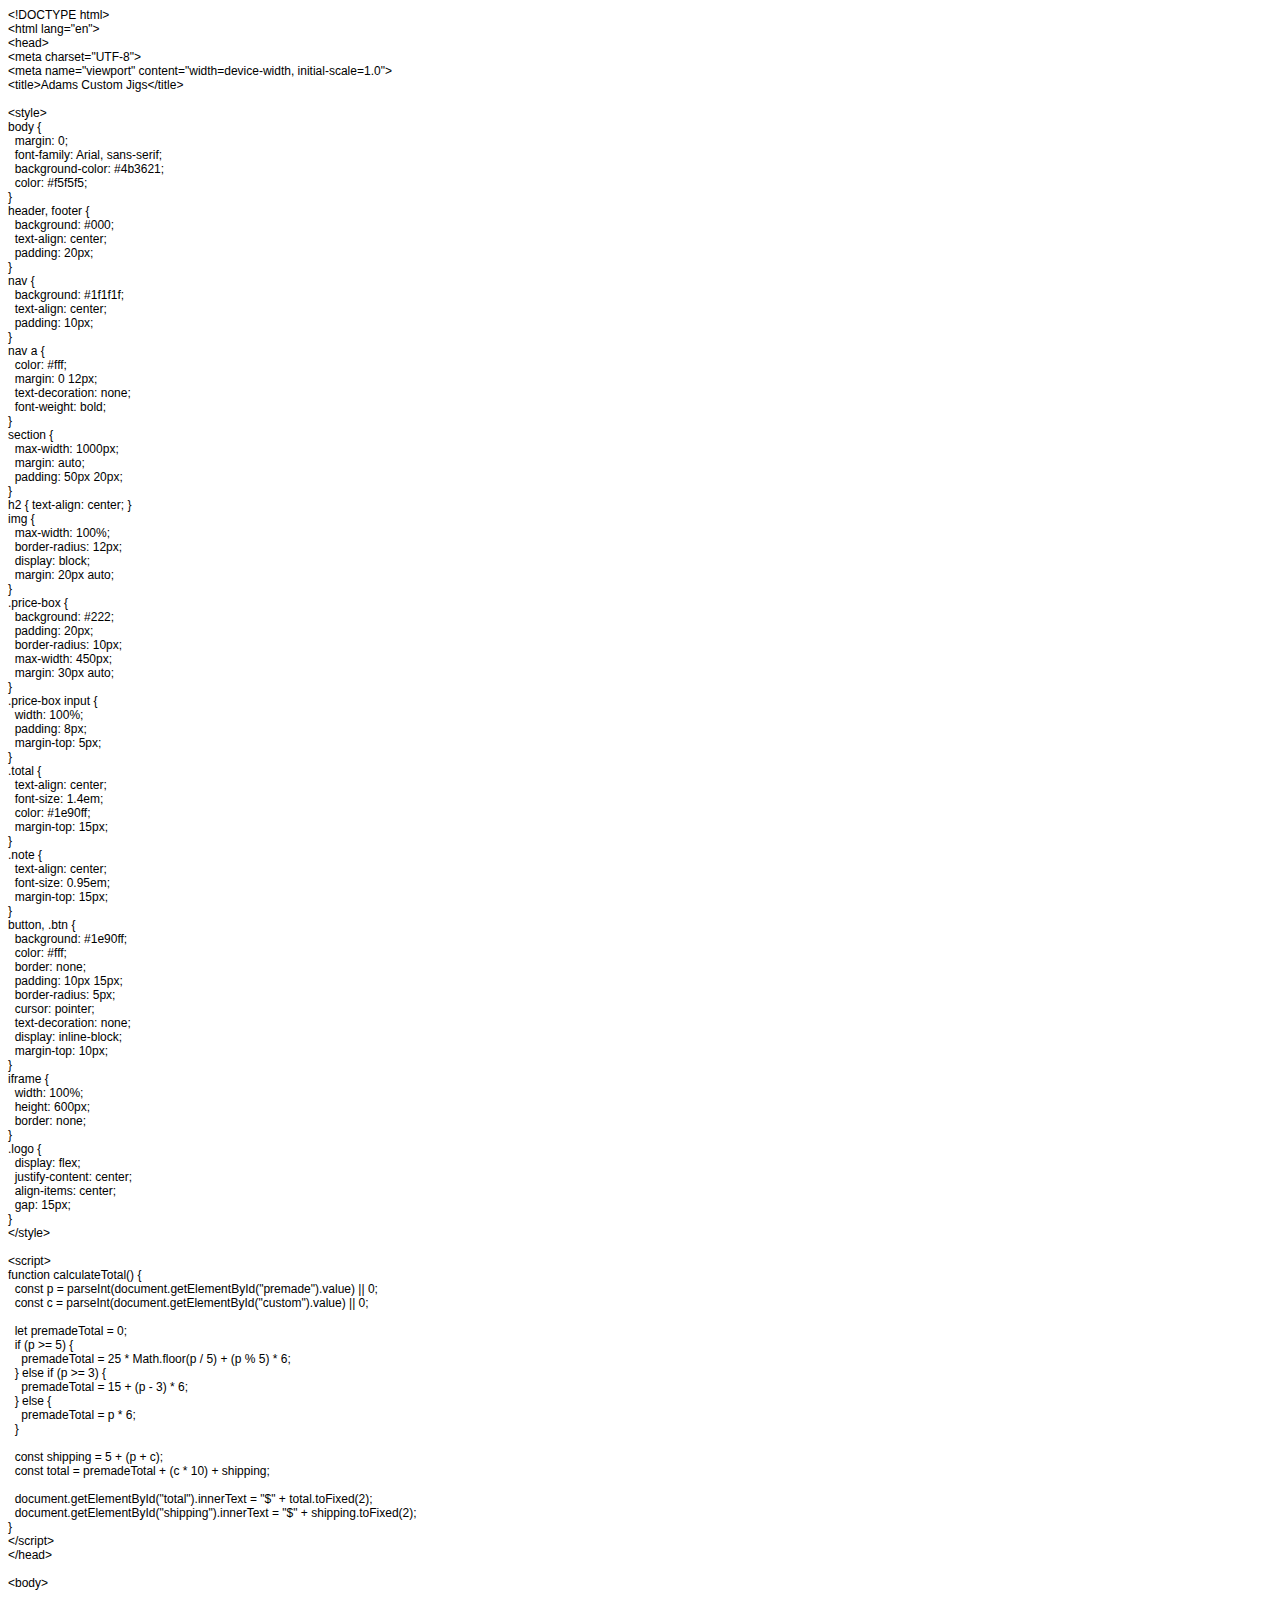
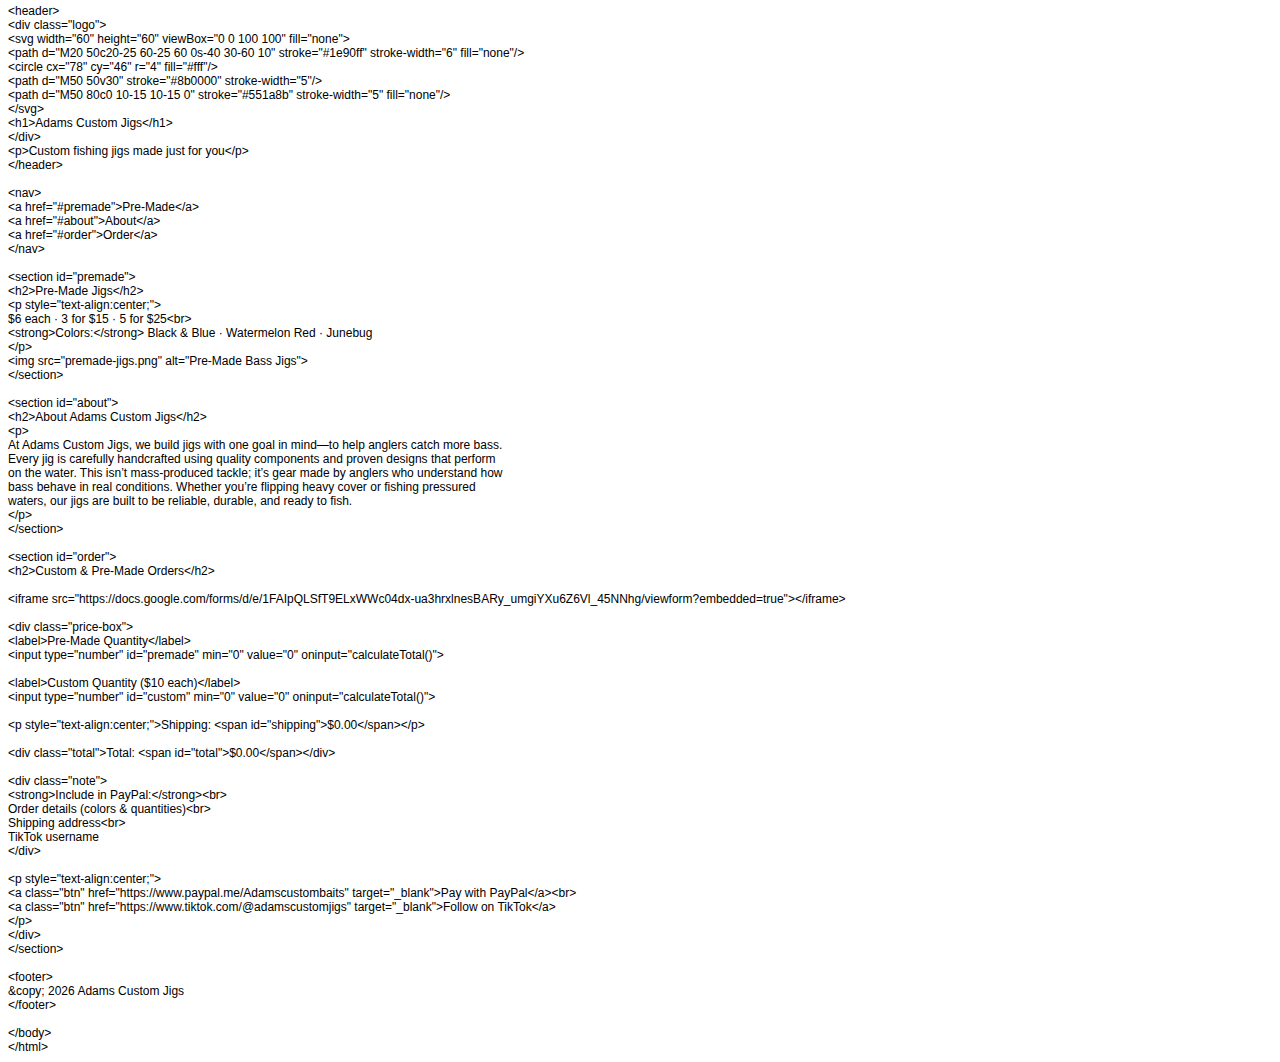
<file: index.html>
<!DOCTYPE html PUBLIC "-//W3C//DTD HTML 4.01//EN" "http://www.w3.org/TR/html4/strict.dtd">
<html>
<head>
  <meta http-equiv="Content-Type" content="text/html; charset=utf-8">
  <meta http-equiv="Content-Style-Type" content="text/css">
  <title></title>
  <meta name="Generator" content="Cocoa HTML Writer">
  <meta name="CocoaVersion" content="2575.7">
  <style type="text/css">
    p.p1 {margin: 0.0px 0.0px 0.0px 0.0px; font: 12.0px Helvetica}
    p.p2 {margin: 0.0px 0.0px 0.0px 0.0px; font: 12.0px Helvetica; min-height: 14.0px}
  </style>
</head>
<body>
<p class="p1">&lt;!DOCTYPE html&gt;</p>
<p class="p1">&lt;html lang="en"&gt;</p>
<p class="p1">&lt;head&gt;</p>
<p class="p1">&lt;meta charset="UTF-8"&gt;</p>
<p class="p1">&lt;meta name="viewport" content="width=device-width, initial-scale=1.0"&gt;</p>
<p class="p1">&lt;title&gt;Adams Custom Jigs&lt;/title&gt;</p>
<p class="p2"><br></p>
<p class="p1">&lt;style&gt;</p>
<p class="p1">body {</p>
<p class="p1"><span class="Apple-converted-space">  </span>margin: 0;</p>
<p class="p1"><span class="Apple-converted-space">  </span>font-family: Arial, sans-serif;</p>
<p class="p1"><span class="Apple-converted-space">  </span>background-color: #4b3621;</p>
<p class="p1"><span class="Apple-converted-space">  </span>color: #f5f5f5;</p>
<p class="p1">}</p>
<p class="p1">header, footer {</p>
<p class="p1"><span class="Apple-converted-space">  </span>background: #000;</p>
<p class="p1"><span class="Apple-converted-space">  </span>text-align: center;</p>
<p class="p1"><span class="Apple-converted-space">  </span>padding: 20px;</p>
<p class="p1">}</p>
<p class="p1">nav {</p>
<p class="p1"><span class="Apple-converted-space">  </span>background: #1f1f1f;</p>
<p class="p1"><span class="Apple-converted-space">  </span>text-align: center;</p>
<p class="p1"><span class="Apple-converted-space">  </span>padding: 10px;</p>
<p class="p1">}</p>
<p class="p1">nav a {</p>
<p class="p1"><span class="Apple-converted-space">  </span>color: #fff;</p>
<p class="p1"><span class="Apple-converted-space">  </span>margin: 0 12px;</p>
<p class="p1"><span class="Apple-converted-space">  </span>text-decoration: none;</p>
<p class="p1"><span class="Apple-converted-space">  </span>font-weight: bold;</p>
<p class="p1">}</p>
<p class="p1">section {</p>
<p class="p1"><span class="Apple-converted-space">  </span>max-width: 1000px;</p>
<p class="p1"><span class="Apple-converted-space">  </span>margin: auto;</p>
<p class="p1"><span class="Apple-converted-space">  </span>padding: 50px 20px;</p>
<p class="p1">}</p>
<p class="p1">h2 { text-align: center; }</p>
<p class="p1">img {</p>
<p class="p1"><span class="Apple-converted-space">  </span>max-width: 100%;</p>
<p class="p1"><span class="Apple-converted-space">  </span>border-radius: 12px;</p>
<p class="p1"><span class="Apple-converted-space">  </span>display: block;</p>
<p class="p1"><span class="Apple-converted-space">  </span>margin: 20px auto;</p>
<p class="p1">}</p>
<p class="p1">.price-box {</p>
<p class="p1"><span class="Apple-converted-space">  </span>background: #222;</p>
<p class="p1"><span class="Apple-converted-space">  </span>padding: 20px;</p>
<p class="p1"><span class="Apple-converted-space">  </span>border-radius: 10px;</p>
<p class="p1"><span class="Apple-converted-space">  </span>max-width: 450px;</p>
<p class="p1"><span class="Apple-converted-space">  </span>margin: 30px auto;</p>
<p class="p1">}</p>
<p class="p1">.price-box input {</p>
<p class="p1"><span class="Apple-converted-space">  </span>width: 100%;</p>
<p class="p1"><span class="Apple-converted-space">  </span>padding: 8px;</p>
<p class="p1"><span class="Apple-converted-space">  </span>margin-top: 5px;</p>
<p class="p1">}</p>
<p class="p1">.total {</p>
<p class="p1"><span class="Apple-converted-space">  </span>text-align: center;</p>
<p class="p1"><span class="Apple-converted-space">  </span>font-size: 1.4em;</p>
<p class="p1"><span class="Apple-converted-space">  </span>color: #1e90ff;</p>
<p class="p1"><span class="Apple-converted-space">  </span>margin-top: 15px;</p>
<p class="p1">}</p>
<p class="p1">.note {</p>
<p class="p1"><span class="Apple-converted-space">  </span>text-align: center;</p>
<p class="p1"><span class="Apple-converted-space">  </span>font-size: 0.95em;</p>
<p class="p1"><span class="Apple-converted-space">  </span>margin-top: 15px;</p>
<p class="p1">}</p>
<p class="p1">button, .btn {</p>
<p class="p1"><span class="Apple-converted-space">  </span>background: #1e90ff;</p>
<p class="p1"><span class="Apple-converted-space">  </span>color: #fff;</p>
<p class="p1"><span class="Apple-converted-space">  </span>border: none;</p>
<p class="p1"><span class="Apple-converted-space">  </span>padding: 10px 15px;</p>
<p class="p1"><span class="Apple-converted-space">  </span>border-radius: 5px;</p>
<p class="p1"><span class="Apple-converted-space">  </span>cursor: pointer;</p>
<p class="p1"><span class="Apple-converted-space">  </span>text-decoration: none;</p>
<p class="p1"><span class="Apple-converted-space">  </span>display: inline-block;</p>
<p class="p1"><span class="Apple-converted-space">  </span>margin-top: 10px;</p>
<p class="p1">}</p>
<p class="p1">iframe {</p>
<p class="p1"><span class="Apple-converted-space">  </span>width: 100%;</p>
<p class="p1"><span class="Apple-converted-space">  </span>height: 600px;</p>
<p class="p1"><span class="Apple-converted-space">  </span>border: none;</p>
<p class="p1">}</p>
<p class="p1">.logo {</p>
<p class="p1"><span class="Apple-converted-space">  </span>display: flex;</p>
<p class="p1"><span class="Apple-converted-space">  </span>justify-content: center;</p>
<p class="p1"><span class="Apple-converted-space">  </span>align-items: center;</p>
<p class="p1"><span class="Apple-converted-space">  </span>gap: 15px;</p>
<p class="p1">}</p>
<p class="p1">&lt;/style&gt;</p>
<p class="p2"><br></p>
<p class="p1">&lt;script&gt;</p>
<p class="p1">function calculateTotal() {</p>
<p class="p1"><span class="Apple-converted-space">  </span>const p = parseInt(document.getElementById("premade").value) || 0;</p>
<p class="p1"><span class="Apple-converted-space">  </span>const c = parseInt(document.getElementById("custom").value) || 0;</p>
<p class="p2"><br></p>
<p class="p1"><span class="Apple-converted-space">  </span>let premadeTotal = 0;</p>
<p class="p1"><span class="Apple-converted-space">  </span>if (p &gt;= 5) {</p>
<p class="p1"><span class="Apple-converted-space">    </span>premadeTotal = 25 * Math.floor(p / 5) + (p % 5) * 6;</p>
<p class="p1"><span class="Apple-converted-space">  </span>} else if (p &gt;= 3) {</p>
<p class="p1"><span class="Apple-converted-space">    </span>premadeTotal = 15 + (p - 3) * 6;</p>
<p class="p1"><span class="Apple-converted-space">  </span>} else {</p>
<p class="p1"><span class="Apple-converted-space">    </span>premadeTotal = p * 6;</p>
<p class="p1"><span class="Apple-converted-space">  </span>}</p>
<p class="p2"><br></p>
<p class="p1"><span class="Apple-converted-space">  </span>const shipping = 5 + (p + c);</p>
<p class="p1"><span class="Apple-converted-space">  </span>const total = premadeTotal + (c * 10) + shipping;</p>
<p class="p2"><br></p>
<p class="p1"><span class="Apple-converted-space">  </span>document.getElementById("total").innerText = "$" + total.toFixed(2);</p>
<p class="p1"><span class="Apple-converted-space">  </span>document.getElementById("shipping").innerText = "$" + shipping.toFixed(2);</p>
<p class="p1">}</p>
<p class="p1">&lt;/script&gt;</p>
<p class="p1">&lt;/head&gt;</p>
<p class="p2"><br></p>
<p class="p1">&lt;body&gt;</p>
<p class="p2"><br></p>
<p class="p1">&lt;header&gt;</p>
<p class="p1">&lt;div class="logo"&gt;</p>
<p class="p1">&lt;svg width="60" height="60" viewBox="0 0 100 100" fill="none"&gt;</p>
<p class="p1">&lt;path d="M20 50c20-25 60-25 60 0s-40 30-60 10" stroke="#1e90ff" stroke-width="6" fill="none"/&gt;</p>
<p class="p1">&lt;circle cx="78" cy="46" r="4" fill="#fff"/&gt;</p>
<p class="p1">&lt;path d="M50 50v30" stroke="#8b0000" stroke-width="5"/&gt;</p>
<p class="p1">&lt;path d="M50 80c0 10-15 10-15 0" stroke="#551a8b" stroke-width="5" fill="none"/&gt;</p>
<p class="p1">&lt;/svg&gt;</p>
<p class="p1">&lt;h1&gt;Adams Custom Jigs&lt;/h1&gt;</p>
<p class="p1">&lt;/div&gt;</p>
<p class="p1">&lt;p&gt;Custom fishing jigs made just for you&lt;/p&gt;</p>
<p class="p1">&lt;/header&gt;</p>
<p class="p2"><br></p>
<p class="p1">&lt;nav&gt;</p>
<p class="p1">&lt;a href="#premade"&gt;Pre-Made&lt;/a&gt;</p>
<p class="p1">&lt;a href="#about"&gt;About&lt;/a&gt;</p>
<p class="p1">&lt;a href="#order"&gt;Order&lt;/a&gt;</p>
<p class="p1">&lt;/nav&gt;</p>
<p class="p2"><br></p>
<p class="p1">&lt;section id="premade"&gt;</p>
<p class="p1">&lt;h2&gt;Pre-Made Jigs&lt;/h2&gt;</p>
<p class="p1">&lt;p style="text-align:center;"&gt;</p>
<p class="p1">$6 each · 3 for $15 · 5 for $25&lt;br&gt;</p>
<p class="p1">&lt;strong&gt;Colors:&lt;/strong&gt; Black &amp; Blue · Watermelon Red · Junebug</p>
<p class="p1">&lt;/p&gt;</p>
<p class="p1">&lt;img src="premade-jigs.png" alt="Pre-Made Bass Jigs"&gt;</p>
<p class="p1">&lt;/section&gt;</p>
<p class="p2"><br></p>
<p class="p1">&lt;section id="about"&gt;</p>
<p class="p1">&lt;h2&gt;About Adams Custom Jigs&lt;/h2&gt;</p>
<p class="p1">&lt;p&gt;</p>
<p class="p1">At Adams Custom Jigs, we build jigs with one goal in mind—to help anglers catch more bass.</p>
<p class="p1">Every jig is carefully handcrafted using quality components and proven designs that perform</p>
<p class="p1">on the water. This isn’t mass-produced tackle; it’s gear made by anglers who understand how</p>
<p class="p1">bass behave in real conditions. Whether you’re flipping heavy cover or fishing pressured</p>
<p class="p1">waters, our jigs are built to be reliable, durable, and ready to fish.</p>
<p class="p1">&lt;/p&gt;</p>
<p class="p1">&lt;/section&gt;</p>
<p class="p2"><br></p>
<p class="p1">&lt;section id="order"&gt;</p>
<p class="p1">&lt;h2&gt;Custom &amp; Pre-Made Orders&lt;/h2&gt;</p>
<p class="p2"><br></p>
<p class="p1">&lt;iframe src="https://docs.google.com/forms/d/e/1FAIpQLSfT9ELxWWc04dx-ua3hrxlnesBARy_umgiYXu6Z6Vl_45NNhg/viewform?embedded=true"&gt;&lt;/iframe&gt;</p>
<p class="p2"><br></p>
<p class="p1">&lt;div class="price-box"&gt;</p>
<p class="p1">&lt;label&gt;Pre-Made Quantity&lt;/label&gt;</p>
<p class="p1">&lt;input type="number" id="premade" min="0" value="0" oninput="calculateTotal()"&gt;</p>
<p class="p2"><br></p>
<p class="p1">&lt;label&gt;Custom Quantity ($10 each)&lt;/label&gt;</p>
<p class="p1">&lt;input type="number" id="custom" min="0" value="0" oninput="calculateTotal()"&gt;</p>
<p class="p2"><br></p>
<p class="p1">&lt;p style="text-align:center;"&gt;Shipping: &lt;span id="shipping"&gt;$0.00&lt;/span&gt;&lt;/p&gt;</p>
<p class="p2"><br></p>
<p class="p1">&lt;div class="total"&gt;Total: &lt;span id="total"&gt;$0.00&lt;/span&gt;&lt;/div&gt;</p>
<p class="p2"><br></p>
<p class="p1">&lt;div class="note"&gt;</p>
<p class="p1">&lt;strong&gt;Include in PayPal:&lt;/strong&gt;&lt;br&gt;</p>
<p class="p1">Order details (colors &amp; quantities)&lt;br&gt;</p>
<p class="p1">Shipping address&lt;br&gt;</p>
<p class="p1">TikTok username</p>
<p class="p1">&lt;/div&gt;</p>
<p class="p2"><br></p>
<p class="p1">&lt;p style="text-align:center;"&gt;</p>
<p class="p1">&lt;a class="btn" href="https://www.paypal.me/Adamscustombaits" target="_blank"&gt;Pay with PayPal&lt;/a&gt;&lt;br&gt;</p>
<p class="p1">&lt;a class="btn" href="https://www.tiktok.com/@adamscustomjigs" target="_blank"&gt;Follow on TikTok&lt;/a&gt;</p>
<p class="p1">&lt;/p&gt;</p>
<p class="p1">&lt;/div&gt;</p>
<p class="p1">&lt;/section&gt;</p>
<p class="p2"><br></p>
<p class="p1">&lt;footer&gt;</p>
<p class="p1">&amp;copy; 2026 Adams Custom Jigs</p>
<p class="p1">&lt;/footer&gt;</p>
<p class="p2"><br></p>
<p class="p1">&lt;/body&gt;</p>
<p class="p1">&lt;/html&gt;</p>
</body>
</html>
</file>
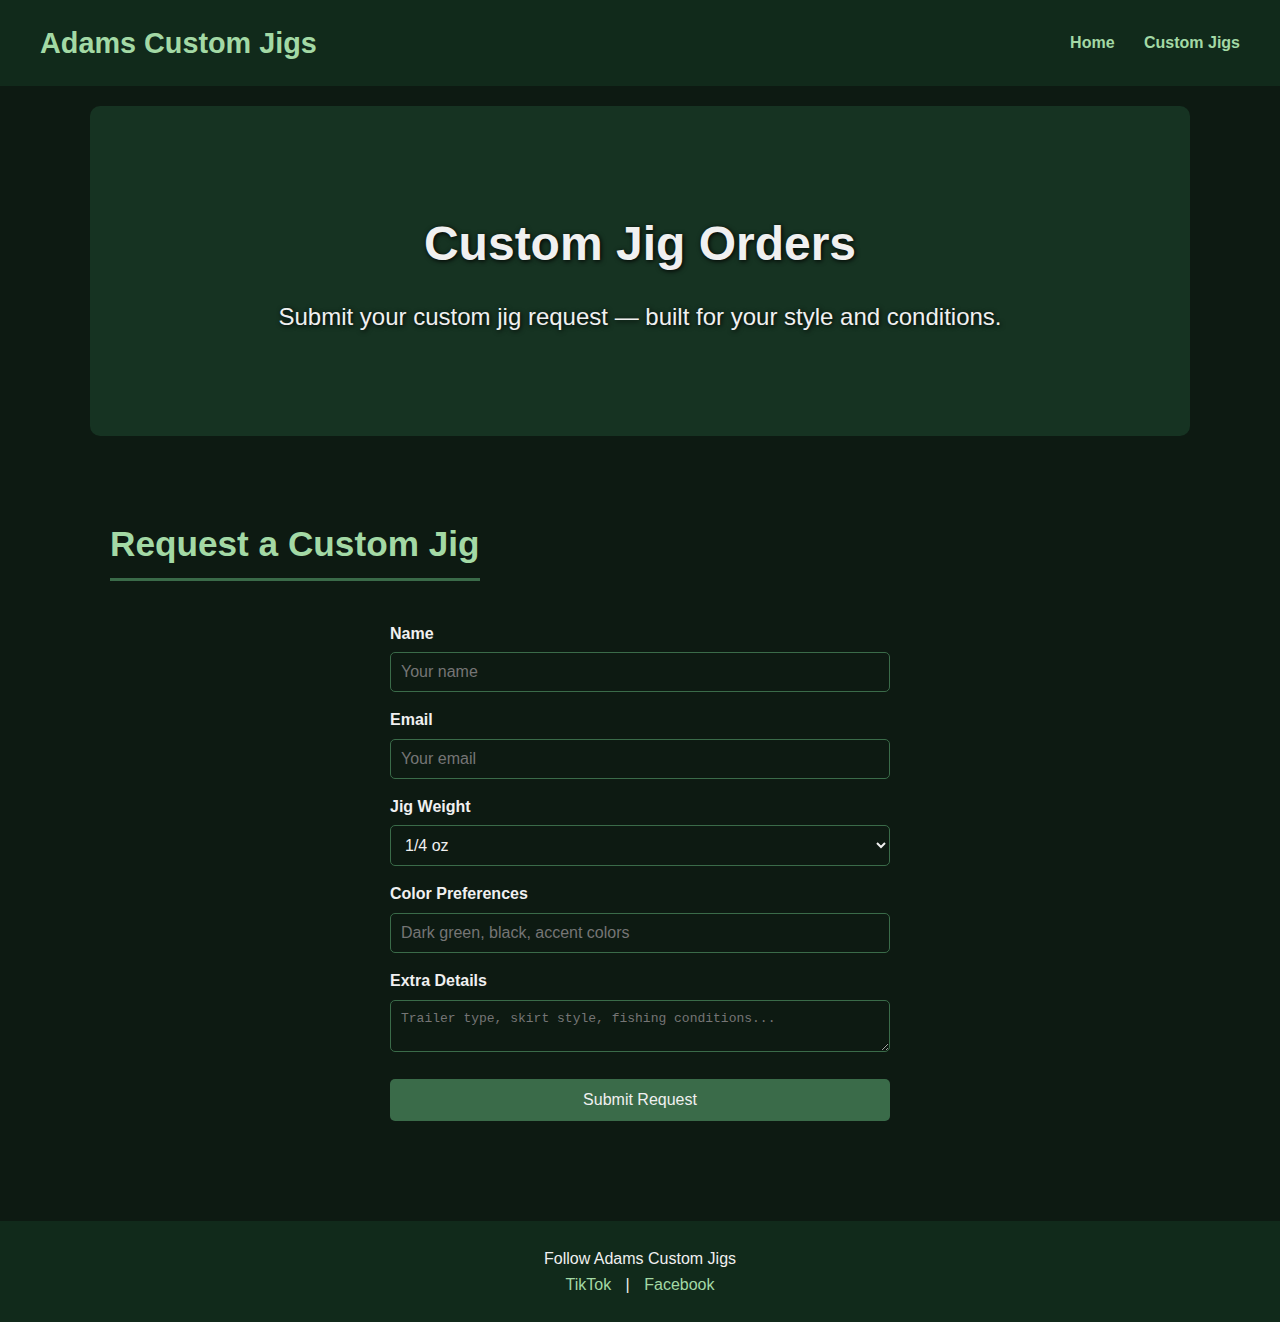
<file: custom.html>
<!DOCTYPE html>
<html lang="en">
<head>
<meta charset="UTF-8">
<title>Custom Jigs | Adams Custom Jigs</title>
<link rel="stylesheet" href="style.css">
</head>
<body>

<header>
  <h1>Adams Custom Jigs</h1>
  <nav>
    <a href="index.html">Home</a>
    <a href="custom.html">Custom Jigs</a>
  </nav>
</header>

<section class="hero">
  <h2>Custom Jig Orders</h2>
  <p>Submit your custom jig request — built for your style and conditions.</p>
</section>

<section class="section-tan">
  <h2 class="section-title">Request a Custom Jig</h2>
  <form class="form">
    <label>Name</label>
    <input type="text" placeholder="Your name">

    <label>Email</label>
    <input type="email" placeholder="Your email">

    <label>Jig Weight</label>
    <select>
      <option>1/4 oz</option>
      <option>1/2 oz</option>
    </select>

    <label>Color Preferences</label>
    <input type="text" placeholder="Dark green, black, accent colors">

    <label>Extra Details</label>
    <textarea placeholder="Trailer type, skirt style, fishing conditions..."></textarea>

    <button type="submit">Submit Request</button>
  </form>
</section>

<footer>
  <p>Follow Adams Custom Jigs</p>
  <a href="https://www.tiktok.com/@AdamsCustomJigs" target="_blank">TikTok</a> |
  <a href="https://www.facebook.com/AdamsCustomJigs" target="_blank">Facebook</a>
</footer>

</body>
</html>
</file>
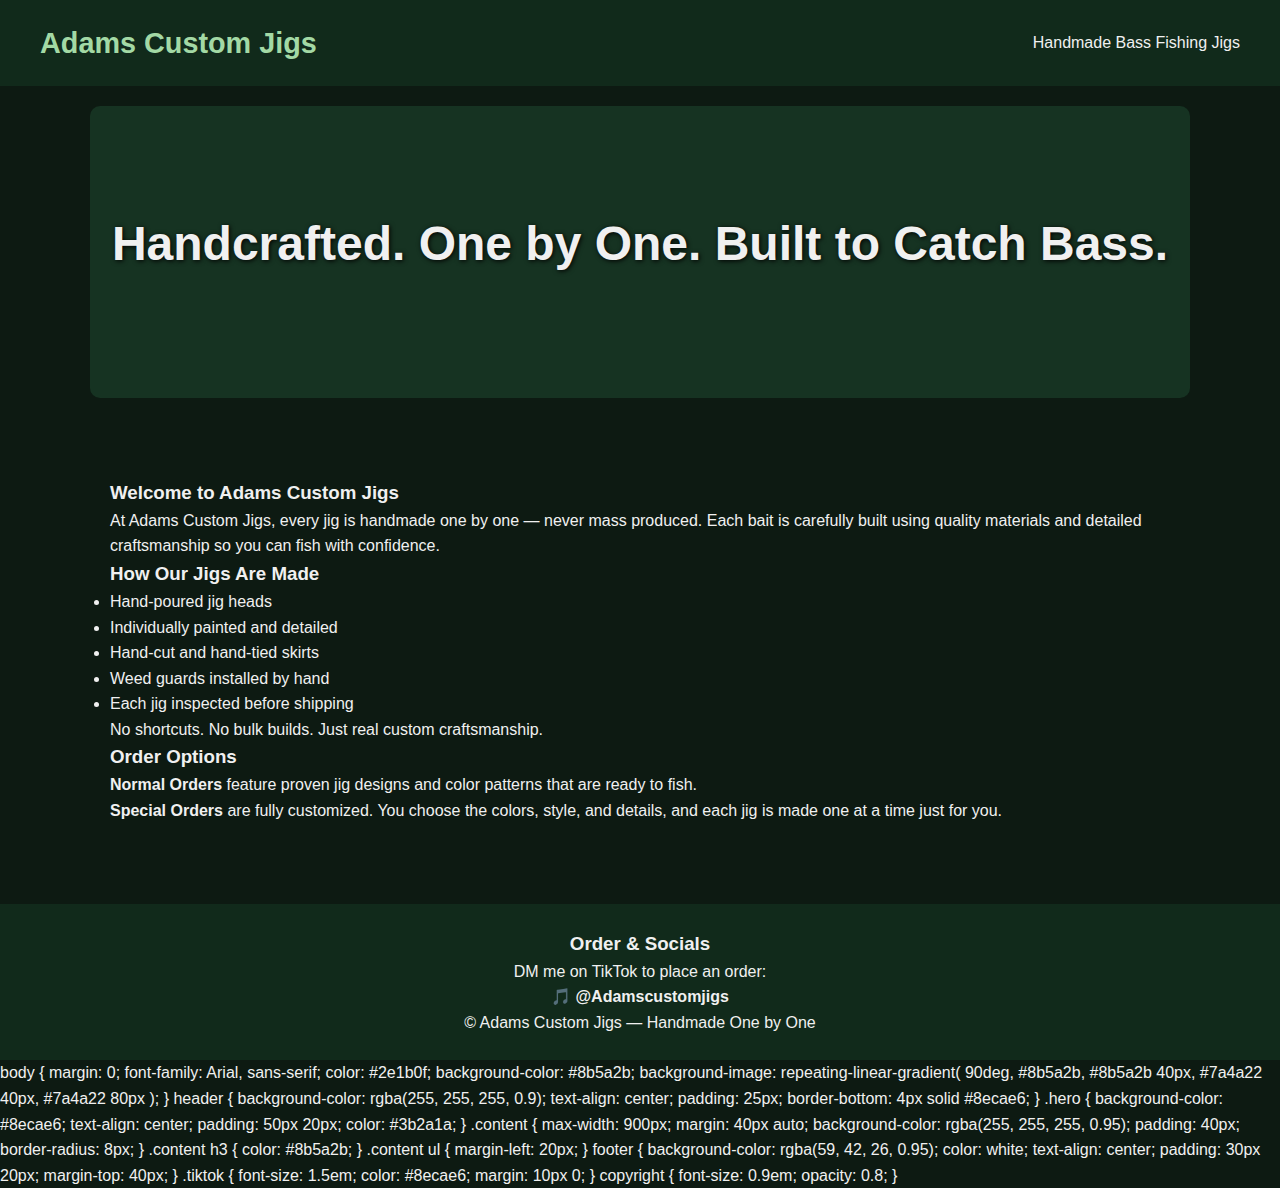
<file: indext.html>
<!DOCTYPE html>
<html lang="en">
<head>
    <meta charset="UTF-8">
    <title>Adams Custom Jigs</title>
    <link rel="stylesheet" href="style.css">
</head>
<body>

<header>
    <h1>Adams Custom Jigs</h1>
    <p>Handmade Bass Fishing Jigs</p>
</header>

<section class="hero">
    <h2>Handcrafted. One by One. Built to Catch Bass.</h2>
</section>

<section class="content">
    <h3>Welcome to Adams Custom Jigs</h3>
    <p>
        At Adams Custom Jigs, every jig is handmade one by one — never mass produced.
        Each bait is carefully built using quality materials and detailed craftsmanship
        so you can fish with confidence.
    </p>

    <h3>How Our Jigs Are Made</h3>
    <ul>
        <li>Hand-poured jig heads</li>
        <li>Individually painted and detailed</li>
        <li>Hand-cut and hand-tied skirts</li>
        <li>Weed guards installed by hand</li>
        <li>Each jig inspected before shipping</li>
    </ul>

    <p>
        No shortcuts. No bulk builds. Just real custom craftsmanship.
    </p>

    <h3>Order Options</h3>
    <p>
        <strong>Normal Orders</strong> feature proven jig designs and color patterns
        that are ready to fish.
    </p>
    <p>
        <strong>Special Orders</strong> are fully customized. You choose the colors,
        style, and details, and each jig is made one at a time just for you.
    </p>
</section>

<footer>
    <h3>Order & Socials</h3>
    <p>DM me on TikTok to place an order:</p>
    <p class="tiktok">🎵 <strong>@Adamscustomjigs</strong></p>

    <p class="copyright">
        © Adams Custom Jigs — Handmade One by One
    </p>
</footer>

</body>
</html>


body {
    margin: 0;
    font-family: Arial, sans-serif;
    color: #2e1b0f;
    background-color: #8b5a2b;
    background-image: 
        repeating-linear-gradient(
            90deg,
            #8b5a2b,
            #8b5a2b 40px,
            #7a4a22 40px,
            #7a4a22 80px
        );
}

header {
    background-color: rgba(255, 255, 255, 0.9);
    text-align: center;
    padding: 25px;
    border-bottom: 4px solid #8ecae6;
}

.hero {
    background-color: #8ecae6;
    text-align: center;
    padding: 50px 20px;
    color: #3b2a1a;
}

.content {
    max-width: 900px;
    margin: 40px auto;
    background-color: rgba(255, 255, 255, 0.95);
    padding: 40px;
    border-radius: 8px;
}

.content h3 {
    color: #8b5a2b;
}

.content ul {
    margin-left: 20px;
}

footer {
    background-color: rgba(59, 42, 26, 0.95);
    color: white;
    text-align: center;
    padding: 30px 20px;
    margin-top: 40px;
}

.tiktok {
    font-size: 1.5em;
    color: #8ecae6;
    margin: 10px 0;
}

copyright {
    font-size: 0.9em;
    opacity: 0.8;
}
</file>
<file: style.css>
/* === style.css === */
* {
  box-sizing: border-box;
  margin: 0;
  padding: 0;
}

body {
  font-family: 'Segoe UI', Tahoma, Geneva, Verdana, sans-serif;
  background-color: #0d1a12;
  color: #f0f0f0;
  line-height: 1.6;
}

/* Header / Navigation */
header {
  background-color: #112a1b;
  display: flex;
  justify-content: space-between;
  align-items: center;
  padding: 20px 40px;
  position: sticky;
  top: 0;
  z-index: 100;
}

header h1 {
  color: #a3d9a5;
  font-size: 1.8em;
}

nav a {
  color: #a3d9a5;
  text-decoration: none;
  margin-left: 25px;
  font-weight: 600;
  transition: 0.3s;
}

nav a:hover {
  color: #f0c14b;
}

/* Hero Section */
.hero {
  background-color: #163322;
  text-align: center;
  padding: 100px 20px;
  border-radius: 10px;
  margin: 20px auto;
  max-width: 1100px;
  background-image: url('https://via.placeholder.com/1100x400'); /* placeholder hero image */
  background-size: cover;
  background-position: center;
  color: #f0f0f0;
  text-shadow: 1px 1px 5px black;
}

.hero h2 {
  font-size: 3em;
  margin-bottom: 15px;
}

.hero p {
  font-size: 1.5em;
}

/* Sections */
section {
  max-width: 1100px;
  margin: 40px auto;
  padding: 40px 20px;
  border-radius: 10px;
}

.section-title {
  font-size: 2.2em;
  color: #a3d9a5;
  margin-bottom: 20px;
  border-bottom: 3px solid #3a6b49;
  display: inline-block;
  padding-bottom: 5px;
}

/* Ready-made jig cards */
.jig-cards {
  display: flex;
  flex-wrap: wrap;
  gap: 20px;
  justify-content: center;
}

.jig-card {
  background-color: #1c2e21;
  border-radius: 10px;
  overflow: hidden;
  width: 250px;
  text-align: center;
  transition: transform 0.3s, box-shadow 0.3s;
}

.jig-card img {
  width: 100%;
  height: 180px;
  object-fit: cover;
}

.jig-card h3 {
  margin: 15px 0 10px 0;
  color: #f0f0f0;
}

.jig-card p {
  padding: 0 10px 15px 10px;
  color: #d4f0d4;
  font-size: 0.95em;
}

.jig-card:hover {
  transform: translateY(-5px);
  box-shadow: 0 5px 15px rgba(0,0,0,0.5);
}

/* Form Styling */
.form {
  max-width: 500px;
  margin: 20px auto;
}

.form label {
  display: block;
  margin-top: 15px;
  font-weight: 600;
}

.form input,
.form select,
.form textarea {
  width: 100%;
  padding: 10px;
  margin-top: 6px;
  border-radius: 5px;
  border: 1px solid #3a6b49;
  background-color: #0d1a12;
  color: #f0f0f0;
  font-size: 1em;
}

.form textarea {
  resize: vertical;
}

button {
  margin-top: 20px;
  padding: 12px;
  width: 100%;
  font-size: 1em;
  background-color: #3a6b49;
  border: none;
  border-radius: 5px;
  color: #f0f0f0;
  cursor: pointer;
  transition: 0.3s;
}

button:hover {
  background-color: #2b4d38;
}

/* Footer */
footer {
  background-color: #112a1b;
  text-align: center;
  padding: 25px 10px;
  margin-top: 40px;
}

footer a {
  color: #a3d9a5;
  text-decoration: none;
  margin: 0 10px;
}

footer a:hover {
  color: #f0c14b;
}

/* Responsive */
@media (max-width: 768px) {
  header {
    flex-direction: column;
    text-align: center;
  }
  nav {
    margin-top: 10px;
  }
  nav a {
    margin-left: 10px;
    margin-right: 10px;
  }
  .jig-cards {
    flex-direction: column;
    align-items: center;
  }
}
</file>
